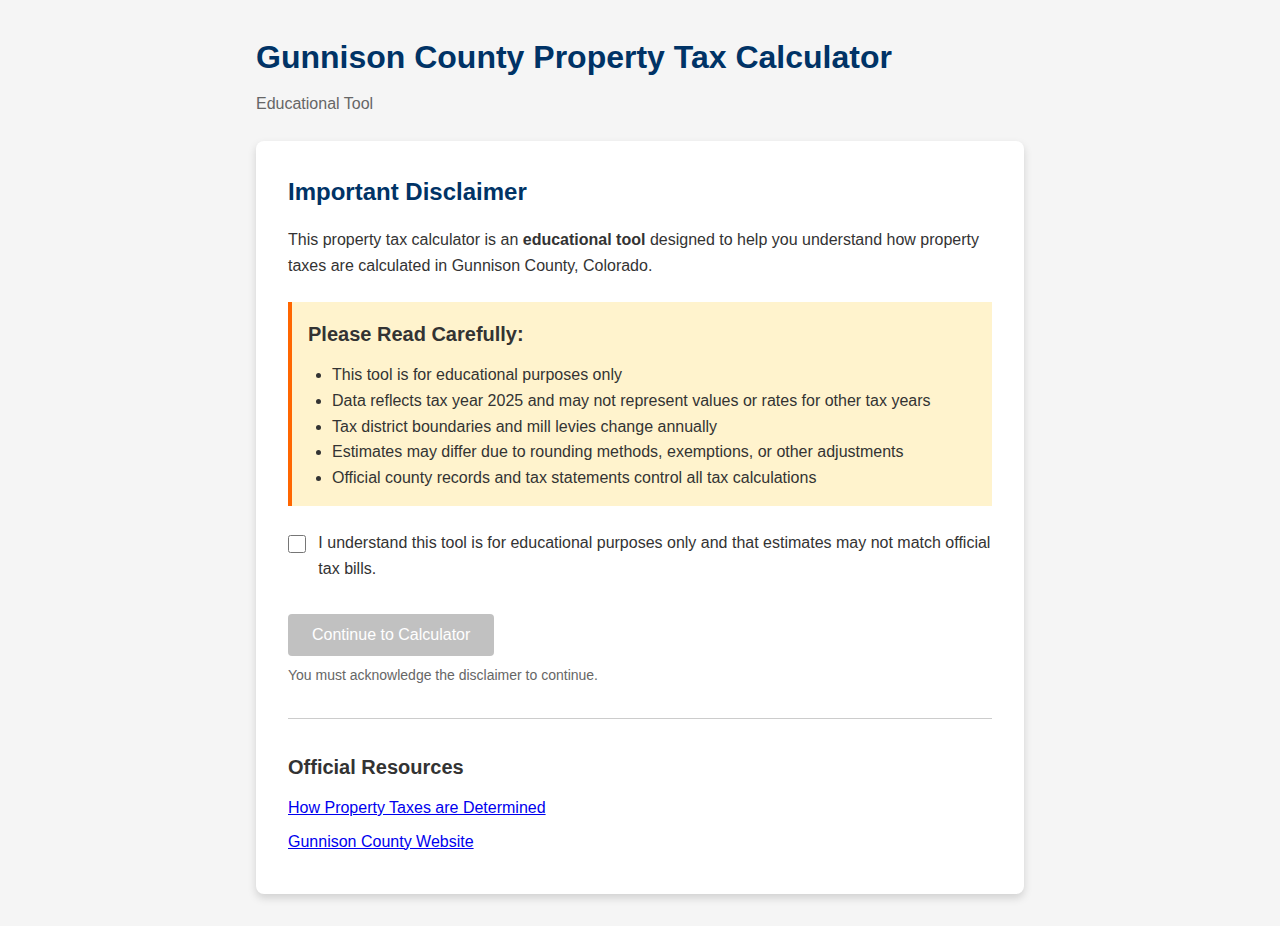
<file: index.html>
<!DOCTYPE html>
<html lang="en">
<head>
    <meta charset="UTF-8">
    <meta name="viewport" content="width=device-width, initial-scale=1.0">
    <title>Gunnison County Property Tax Calculator - Disclaimer</title>
    <link rel="stylesheet" href="assets/css/styles.css">
</head>
<body>
    <div class="disclaimer-container">
        <header>
            <h1>Gunnison County Property Tax Calculator</h1>
            <p class="subtitle">Educational Tool</p>
        </header>
        
        <main class="disclaimer-content">
            <div class="disclaimer-box">
                <h2>Important Disclaimer</h2>
                
                <p>This property tax calculator is an <strong>educational tool</strong> designed to help you understand how property taxes are calculated in Gunnison County, Colorado.</p>
                
                <div class="warning-section">
                    <h3>Please Read Carefully:</h3>
                    <ul>
                        <li>This tool is for educational purposes only</li>
                        <li>Data reflects tax year 2025 and may not represent values or rates for other tax years</li>
                        <li>Tax district boundaries and mill levies change annually</li>
                        <li>Estimates may differ due to rounding methods, exemptions, or other adjustments</li>
                        <li>Official county records and tax statements control all tax calculations</li>
                    </ul>
                </div>
                
                <div class="acknowledgment-section">
                    <label class="checkbox-label">
                        <input type="checkbox" id="disclaimer-checkbox" aria-required="true">
                        <span>I understand this tool is for educational purposes only and that estimates may not match official tax bills.</span>
                    </label>
                </div>
                
                <div class="button-section">
                    <button id="continue-button" class="btn-primary" disabled aria-describedby="button-help">
                        Continue to Calculator
                    </button>
                    <p id="button-help" class="help-text">You must acknowledge the disclaimer to continue.</p>
                </div>
            </div>
            
            <div class="resources-section">
                <h3>Official Resources</h3>
                <ul>
                    <li><a href="https://www.gunnisoncounty.org/681/How-Property-Taxes-are-Determined" target="_blank" rel="noopener">How Property Taxes are Determined</a></li>
                    <li><a href="https://www.gunnisoncounty.org" target="_blank" rel="noopener">Gunnison County Website</a></li>
                </ul>
            </div>
        </main>
    </div>
    
    <script>
        const checkbox = document.getElementById('disclaimer-checkbox');
        const continueButton = document.getElementById('continue-button');
        const buttonHelp = document.getElementById('button-help');
        
        checkbox.addEventListener('change', function() {
            if (this.checked) {
                continueButton.disabled = false;
                continueButton.setAttribute('aria-disabled', 'false');
                buttonHelp.textContent = '';
                continueButton.focus();
            } else {
                continueButton.disabled = true;
                continueButton.setAttribute('aria-disabled', 'true');
                buttonHelp.textContent = 'You must acknowledge the disclaimer to continue.';
            }
        });
        
        continueButton.addEventListener('click', function() {
            if (checkbox.checked) {
                window.location.href = 'calculator.html';
            }
        });
        
        // Allow Enter key to submit when checkbox is checked
        checkbox.addEventListener('keypress', function(e) {
            if (e.key === 'Enter' && this.checked) {
                continueButton.click();
            }
        });
    </script>
</body>
</html>
</file>
<file: assets/css/styles.css>
/* Reset and Base Styles */
* {
    margin: 0;
    padding: 0;
    box-sizing: border-box;
}

:root {
    --primary-color: #003366;
    --secondary-color: #0066cc;
    --warning-color: #ff6600;
    --success-color: #006600;
    --error-color: #cc0000;
    --bg-color: #f5f5f5;
    --card-bg: #ffffff;
    --text-color: #333333;
    --border-color: #cccccc;
    --shadow: 0 2px 4px rgba(0,0,0,0.1);
    --shadow-lg: 0 4px 8px rgba(0,0,0,0.15);
}

body {
    font-family: -apple-system, BlinkMacSystemFont, 'Segoe UI', Roboto, 'Helvetica Neue', Arial, sans-serif;
    line-height: 1.6;
    color: var(--text-color);
    background-color: var(--bg-color);
}

/* Typography */
h1 {
    font-size: 2rem;
    margin-bottom: 0.5rem;
    color: var(--primary-color);
}

h2 {
    font-size: 1.5rem;
    margin-bottom: 1rem;
    color: var(--primary-color);
}

h3 {
    font-size: 1.25rem;
    margin-bottom: 0.75rem;
}

.subtitle {
    font-size: 1rem;
    color: #666;
    margin-bottom: 1.5rem;
}

/* Container */
.disclaimer-container,
.calculator-container {
    max-width: 800px;
    margin: 0 auto;
    padding: 2rem 1rem;
}

/* Disclaimer Page */
.disclaimer-content {
    background: var(--card-bg);
    padding: 2rem;
    border-radius: 8px;
    box-shadow: var(--shadow-lg);
}

.disclaimer-box {
    margin-bottom: 2rem;
}

.warning-section {
    background: #fff3cd;
    border-left: 4px solid var(--warning-color);
    padding: 1rem;
    margin: 1.5rem 0;
}

.warning-section ul {
    margin-left: 1.5rem;
    margin-top: 0.5rem;
}

.checkbox-label {
    display: flex;
    align-items: flex-start;
    gap: 0.75rem;
    margin: 1.5rem 0;
    cursor: pointer;
}

.checkbox-label input[type="checkbox"] {
    margin-top: 0.25rem;
    width: 1.25rem;
    height: 1.25rem;
    cursor: pointer;
}

.button-section {
    margin-top: 2rem;
}

.help-text {
    margin-top: 0.5rem;
    font-size: 0.875rem;
    color: #666;
}

.resources-section {
    margin-top: 2rem;
    padding-top: 2rem;
    border-top: 1px solid var(--border-color);
}

.resources-section ul {
    list-style: none;
    margin-top: 0.5rem;
}

.resources-section li {
    margin: 0.5rem 0;
}

/* Buttons */
.btn-primary {
    background-color: var(--primary-color);
    color: white;
    border: none;
    padding: 0.75rem 1.5rem;
    font-size: 1rem;
    border-radius: 4px;
    cursor: pointer;
    transition: background-color 0.2s;
}

.btn-primary:hover:not(:disabled) {
    background-color: var(--secondary-color);
}

.btn-primary:disabled {
    background-color: #999;
    cursor: not-allowed;
    opacity: 0.6;
}

.btn-primary:focus {
    outline: 3px solid var(--secondary-color);
    outline-offset: 2px;
}

.btn-secondary {
    background-color: #6c757d;
    color: white;
    border: none;
    padding: 0.75rem 1.5rem;
    font-size: 1rem;
    border-radius: 4px;
    cursor: pointer;
    transition: background-color 0.2s;
}

.btn-secondary:hover:not(:disabled) {
    background-color: #5a6268;
}

.btn-secondary:disabled {
    background-color: #999;
    cursor: not-allowed;
    opacity: 0.6;
}

.btn-secondary:focus {
    outline: 3px solid #5a6268;
    outline-offset: 2px;
}

/* Sections */
.section {
    background: var(--card-bg);
    padding: 1.5rem;
    margin-bottom: 1.5rem;
    border-radius: 8px;
    box-shadow: var(--shadow);
}

/* Tabs */
.tabs {
    display: flex;
    gap: 0.5rem;
    margin-bottom: 1.5rem;
    border-bottom: 2px solid var(--border-color);
}

.tab-button {
    background: none;
    border: none;
    padding: 0.75rem 1.5rem;
    font-size: 1rem;
    cursor: pointer;
    border-bottom: 3px solid transparent;
    color: #666;
    transition: all 0.2s;
}

.tab-button:hover {
    color: var(--primary-color);
}

.tab-button.active {
    color: var(--primary-color);
    border-bottom-color: var(--primary-color);
    font-weight: 600;
}

.tab-button:focus {
    outline: 2px solid var(--secondary-color);
    outline-offset: 2px;
}

.tab-content {
    display: none;
}

.tab-content.active {
    display: block;
}

/* Input Groups */
.input-group {
    margin-bottom: 1.5rem;
}

.input-group label {
    display: block;
    margin-bottom: 0.5rem;
    font-weight: 500;
}

.input-group input[type="text"],
.input-group input[type="number"],
.input-group select {
    width: 100%;
    padding: 0.75rem;
    border: 1px solid var(--border-color);
    border-radius: 4px;
    font-size: 1rem;
}

.input-group input:focus,
.input-group select:focus {
    outline: 2px solid var(--secondary-color);
    outline-offset: 2px;
}

.input-group input[type="radio"] {
    margin-right: 0.5rem;
    margin-left: 1rem;
}

/* Address Suggestions */
#address-input-group {
    position: relative;
}

.suggestions {
    position: absolute;
    top: 100%;
    left: 0;
    right: 0;
    background: white;
    border: 1px solid var(--border-color);
    border-top: none;
    max-height: 200px;
    overflow-y: auto;
    width: 100%;
    z-index: 100;
    box-shadow: var(--shadow-lg);
    margin-top: -1px;
}

.suggestion-item {
    padding: 0.75rem;
    cursor: pointer;
    border-bottom: 1px solid var(--border-color);
}

.suggestion-item:hover,
.suggestion-item[aria-selected="true"] {
    background-color: #f0f0f0;
}

.suggestion-item:focus {
    outline: 2px solid var(--secondary-color);
    outline-offset: -2px;
}

/* Results Boxes */
.results-box,
.info-box {
    background: #f9f9f9;
    border-left: 4px solid var(--secondary-color);
    padding: 1.5rem;
    margin: 1rem 0;
    border-radius: 4px;
}

.results-box h3,
.info-box h3 {
    margin-top: 0;
}

/* Appeals section spacing */
.appeals-section h3 {
    margin-top: 2rem;
    margin-bottom: 0.75rem;
}

.appeals-section p {
    margin-bottom: 1rem;
}

.appeals-section ul {
    margin-left: 1.5rem;
    margin-bottom: 1.25rem;
}

.appeals-section li {
    margin-bottom: 0.5rem;
}

.calculation-step {
    margin: 1rem 0;
    padding: 1rem;
    background: white;
    border-radius: 4px;
}

.calculation-formula {
    font-family: 'Courier New', monospace;
    font-size: 1.1rem;
    color: var(--primary-color);
    margin: 0.5rem 0;
}

.final-estimate {
    font-size: 2rem;
    font-weight: bold;
    color: var(--primary-color);
    margin: 1rem 0;
    padding: 1rem;
    background: white;
    border-radius: 4px;
    text-align: center;
}

/* Warning Banner */
.warning-banner {
    background: #fff3cd;
    border-left: 4px solid var(--warning-color);
    padding: 1rem;
    margin-bottom: 1.5rem;
}

/* Exemptions Display */
.exemption-warning {
    background: #fff3cd;
    border-left: 4px solid var(--warning-color);
    padding: 1rem;
    margin: 1rem 0;
}

/* Exemption Flags */
.exemption-flags-container {
    display: flex;
    flex-direction: column;
    gap: 0.75rem;
    margin-bottom: 1rem;
}

.exemption-flag {
    display: flex;
    align-items: center;
    gap: 0.75rem;
    padding: 0.75rem 1rem;
    border-radius: 4px;
    border-left: 4px solid;
    background: #f8f9fa;
}

.exemption-flag.mosquito {
    border-left-color: #17a2b8;
    background: #e7f3f5;
}

.exemption-flag.senior {
    border-left-color: #0066cc;
    background: #e6f2ff;
}

.flag-icon {
    font-size: 1.25rem;
    line-height: 1;
}

.flag-text {
    font-weight: 500;
    color: var(--text-color);
}

.exemption-explanation {
    margin-top: 1rem;
    padding-top: 1rem;
    border-top: 1px solid var(--border-color);
    font-size: 0.9rem;
    color: #666;
}

.exemption-explanation p {
    margin: 0.5rem 0;
}

.exemption-explanation a {
    color: var(--secondary-color);
    text-decoration: none;
}

.exemption-explanation a:hover {
    text-decoration: underline;
}

/* Collapsible Sections */
.collapsible-header {
    width: 100%;
    background: none;
    border: none;
    padding: 1rem;
    text-align: left;
    cursor: pointer;
    display: flex;
    justify-content: space-between;
    align-items: center;
    font-size: 1.25rem;
    color: var(--primary-color);
}

.collapsible-header:hover {
    background: #f0f0f0;
}

.collapsible-header:focus {
    outline: 2px solid var(--secondary-color);
    outline-offset: 2px;
}

.collapsible-content {
    display: none;
    padding: 0 1rem 1rem 1rem;
}

.collapsible-content.active {
    display: block;
}

.expand-icon {
    transition: transform 0.2s;
}

.collapsible-header[aria-expanded="true"] .expand-icon {
    transform: rotate(180deg);
}

/* Footer */
footer {
    margin-top: 3rem;
    padding-top: 2rem;
    border-top: 2px solid var(--border-color);
    text-align: center;
    font-size: 0.875rem;
    color: #666;
}

footer a {
    color: var(--secondary-color);
    text-decoration: none;
}

footer a:hover {
    text-decoration: underline;
}

/* Responsive Design */
@media (max-width: 768px) {
    .disclaimer-container,
    .calculator-container {
        padding: 1rem;
    }
    
    h1 {
        font-size: 1.5rem;
    }
    
    .tabs {
        flex-direction: column;
    }
    
    .tab-button {
        width: 100%;
        text-align: left;
    }
    
    .final-estimate {
        font-size: 1.5rem;
    }
}

/* Accessibility */
.sr-only {
    position: absolute;
    width: 1px;
    height: 1px;
    padding: 0;
    margin: -1px;
    overflow: hidden;
    clip: rect(0, 0, 0, 0);
    white-space: nowrap;
    border-width: 0;
}

/* Print Styles */
@media print {
    .btn-primary,
    .tab-button,
    .collapsible-header {
        display: none;
    }
    
    .tab-content,
    .collapsible-content {
        display: block !important;
    }
}
</file>
